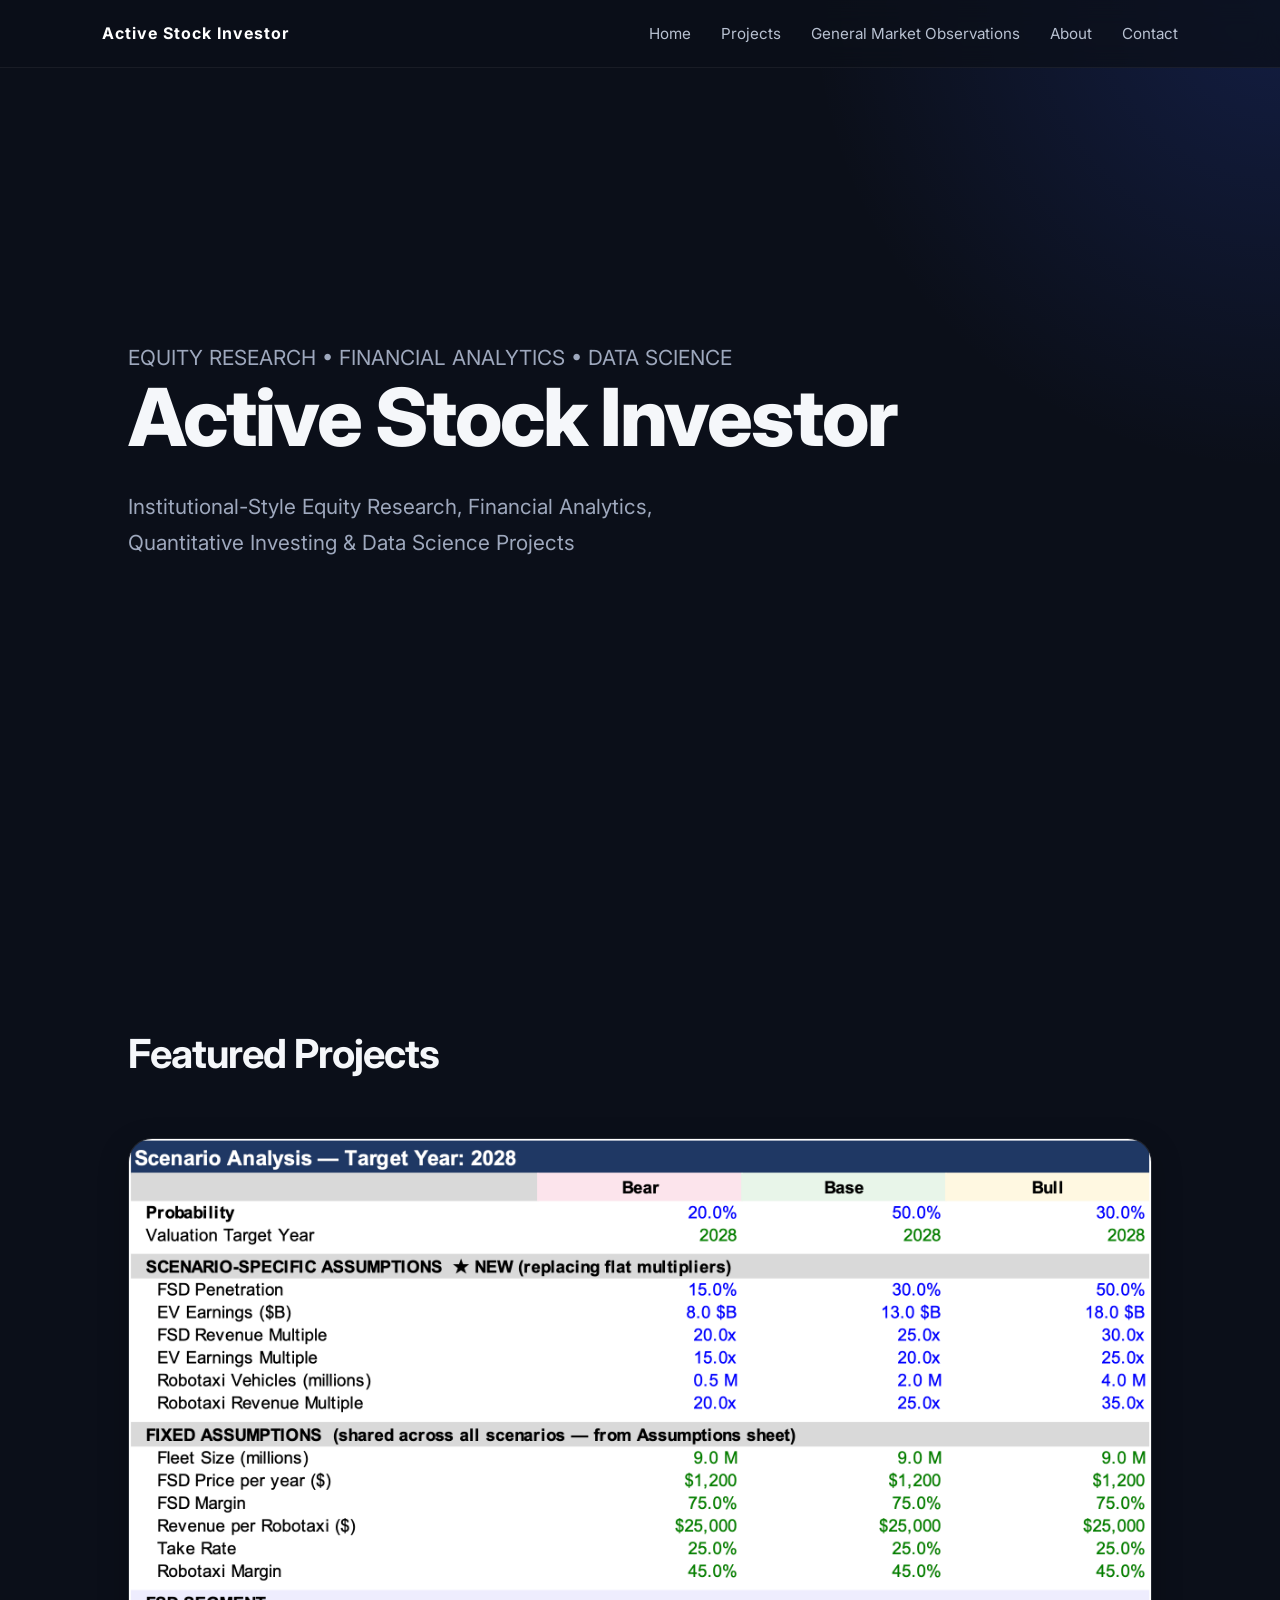
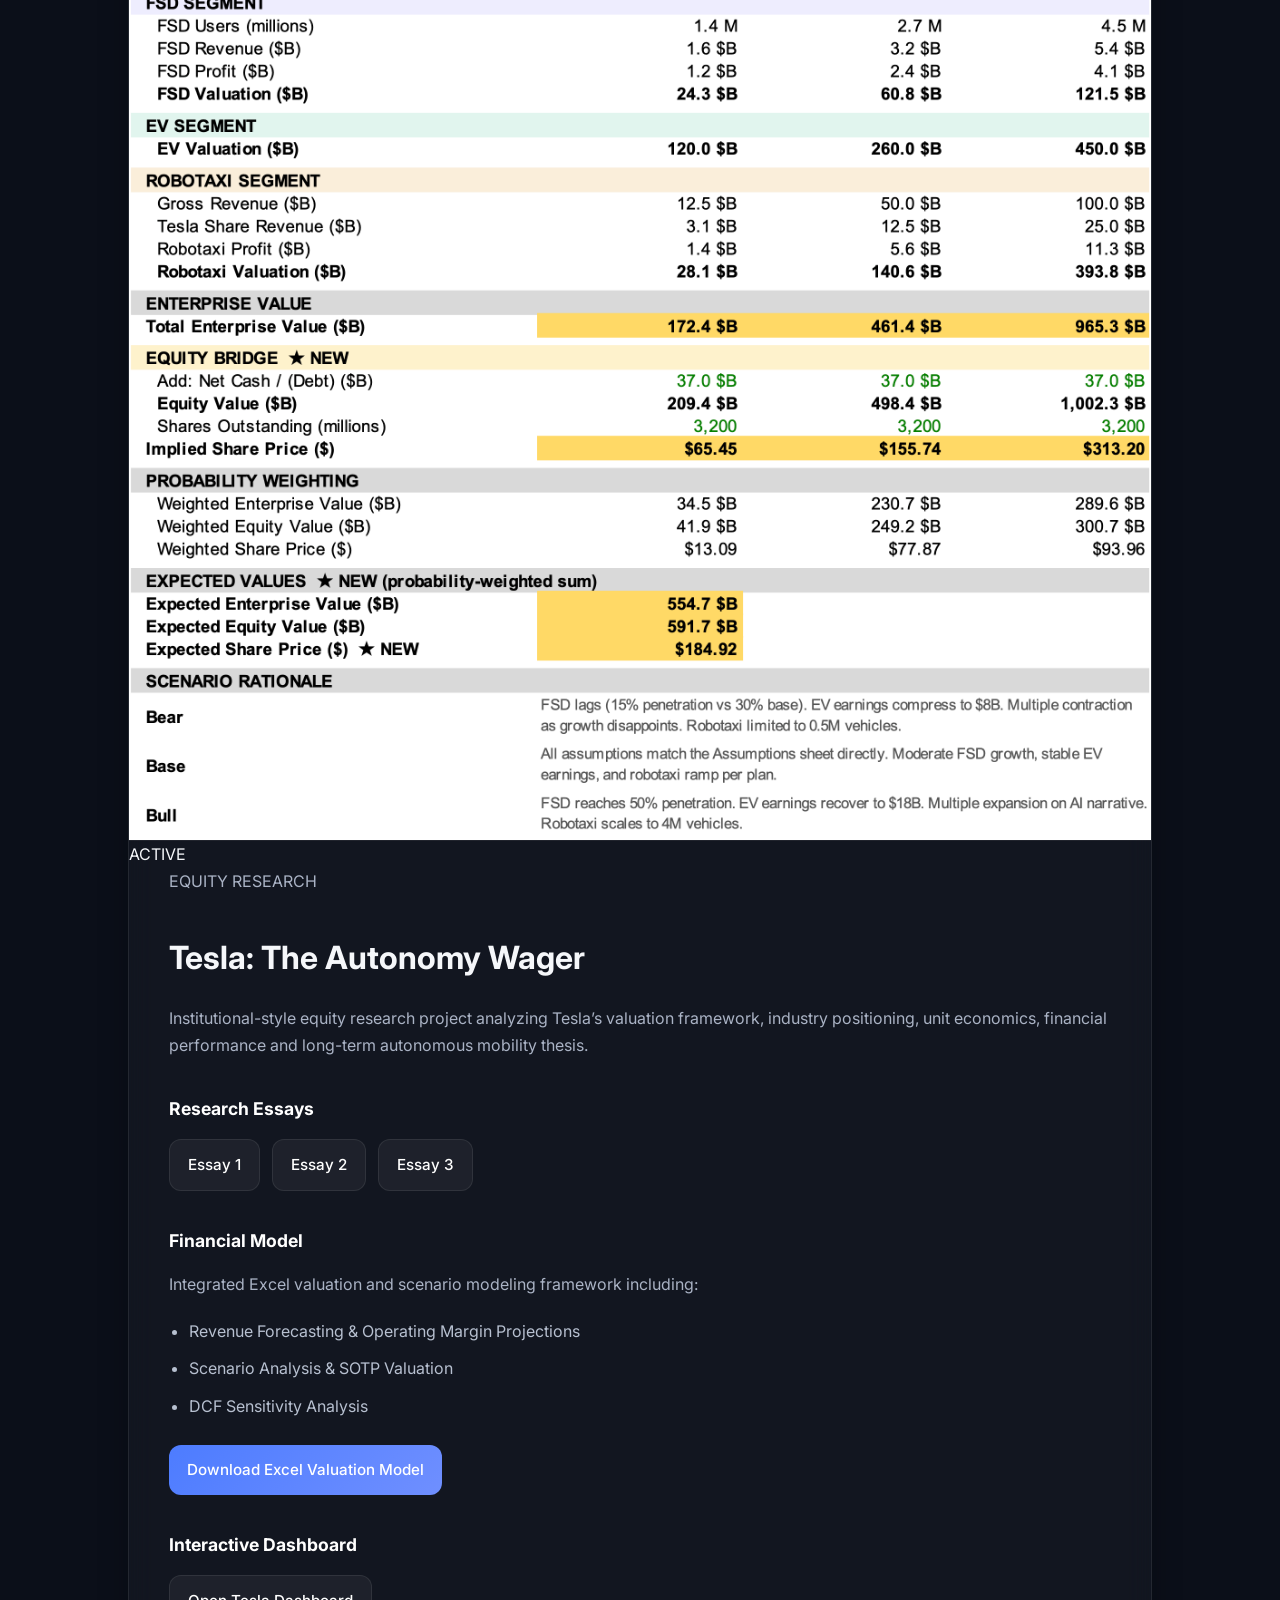
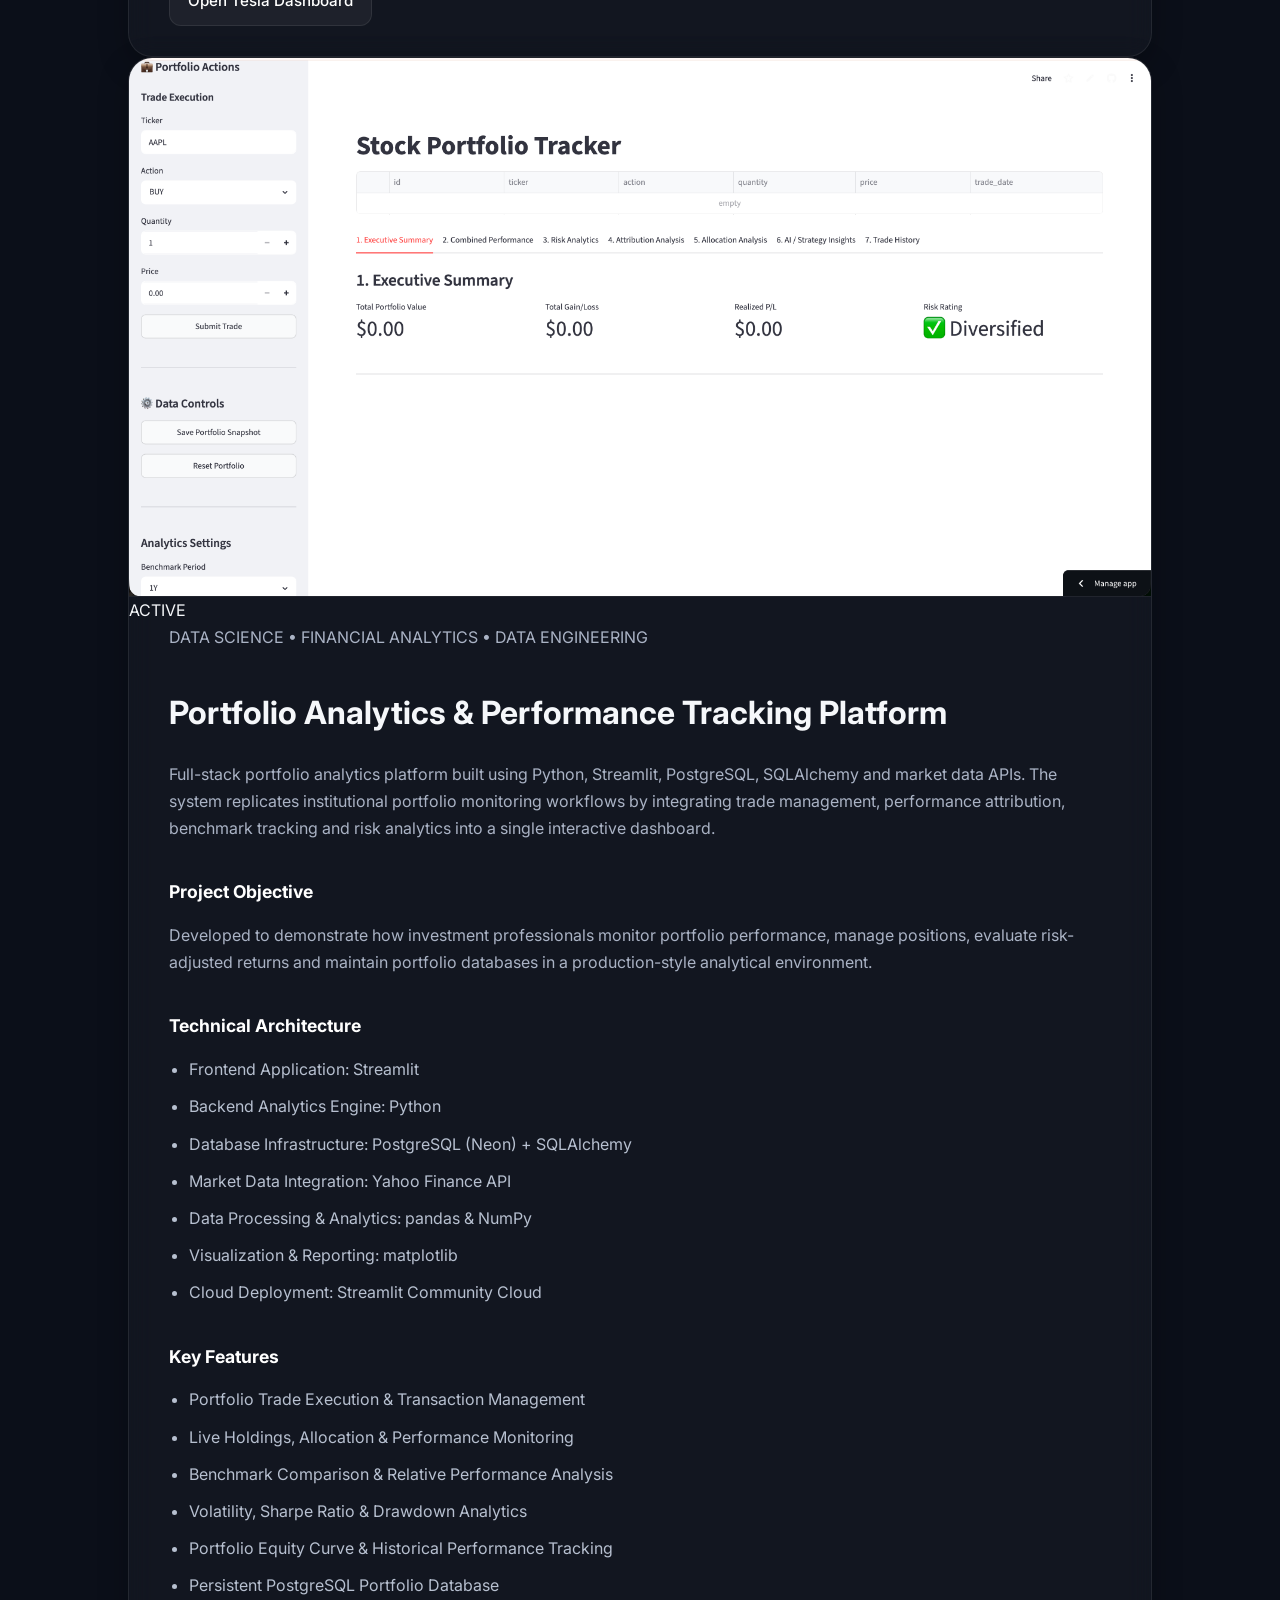
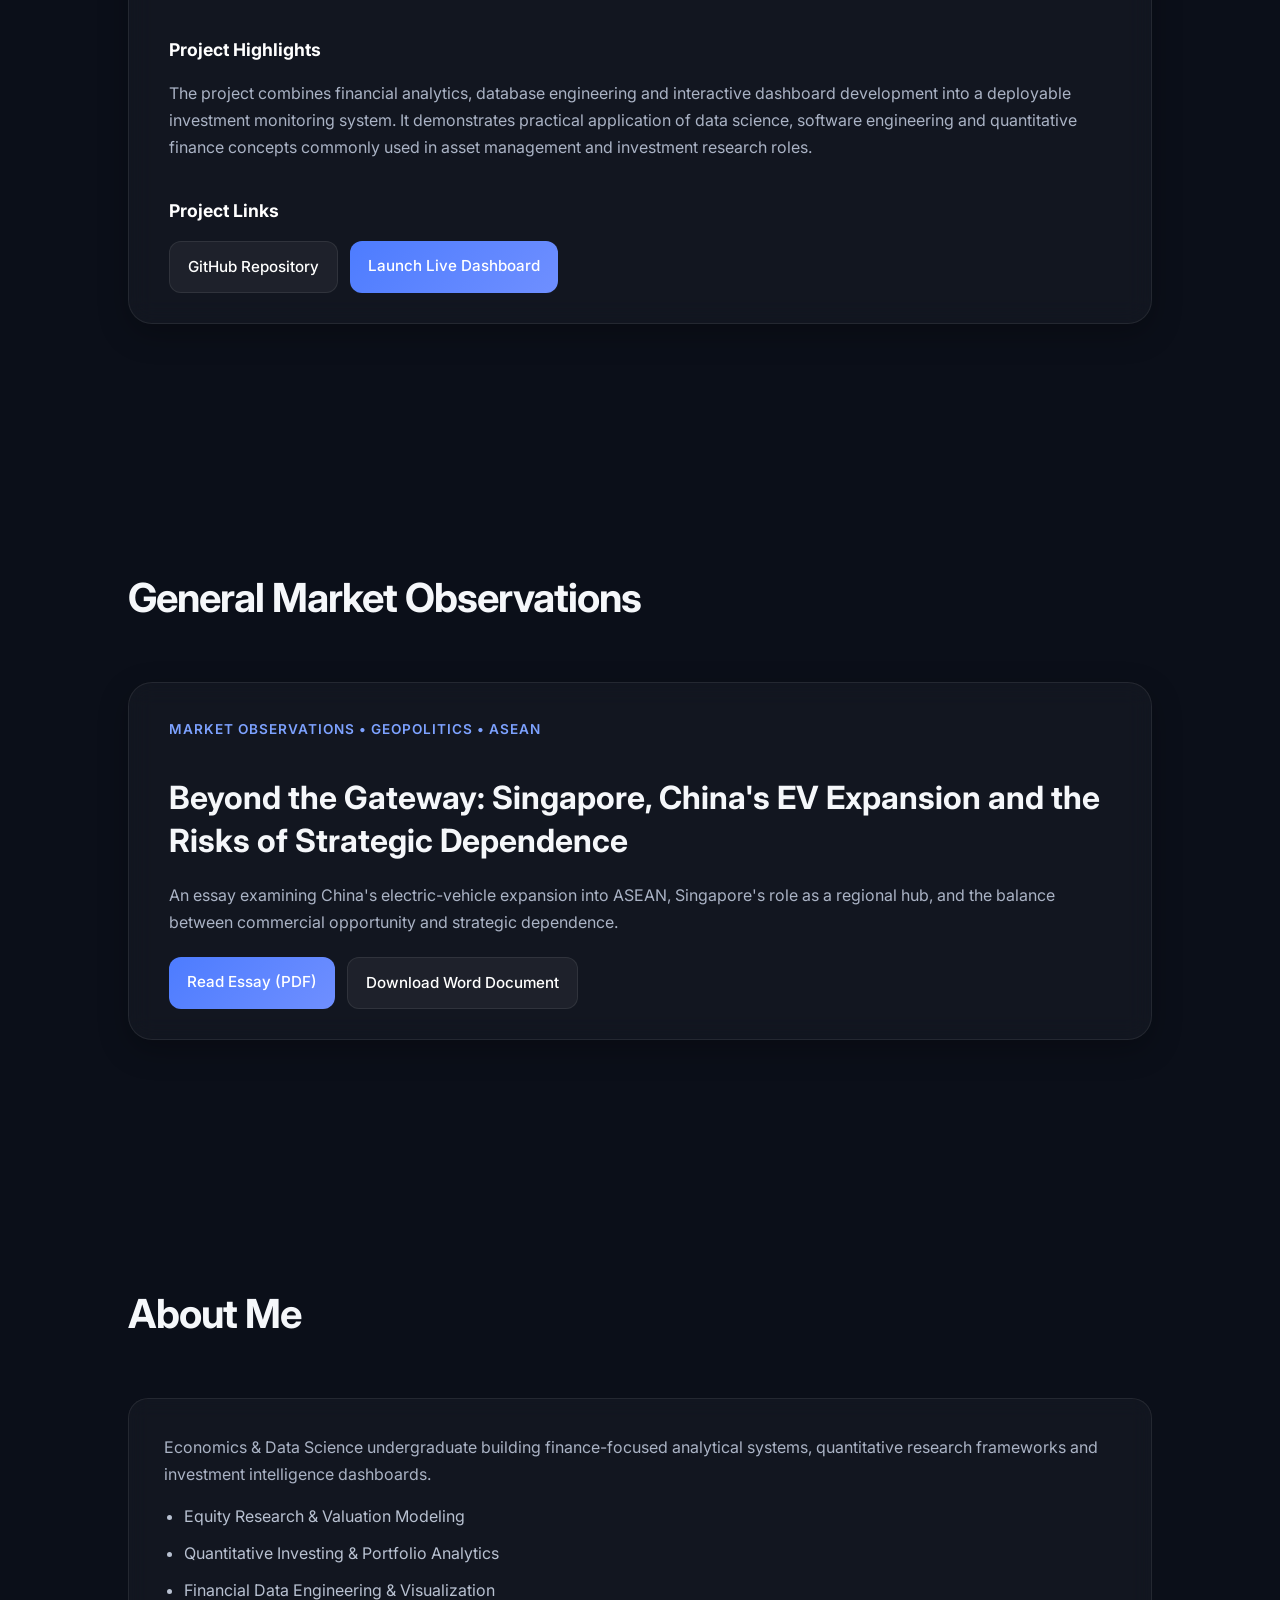
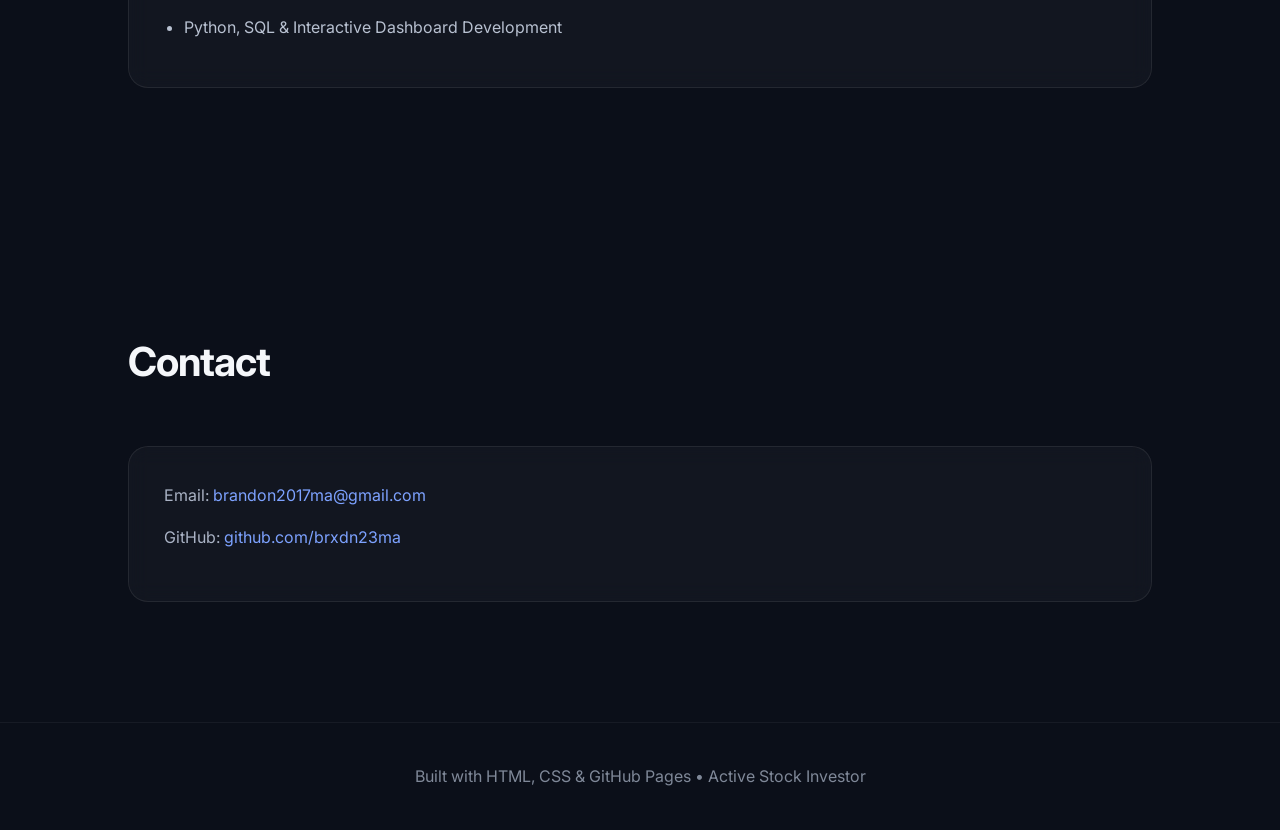
<file: index.html>
<!DOCTYPE html>
<html lang="en">
<head>
    <meta charset="UTF-8">
    <meta name="viewport" content="width=device-width, initial-scale=1.0">
    <title>Active Stock Investor | Equity Research & Data Science</title>
    <link rel="preconnect" href="https://fonts.googleapis.com">
    <link rel="preconnect" href="https://fonts.gstatic.com" crossorigin>
    
    <link href="https://fonts.googleapis.com/css2?family=Inter:wght@300;400;500;600;700;800&display=swap" rel="stylesheet">
    <link rel="stylesheet" href="style.css?v=market-observations">
</head>
<body>

    <!-- Navigation -->
    <nav>
        <div class="logo">Active Stock Investor</div>
        <ul class="nav-links">
            <li><a href="#home">Home</a></li>
            <li><a href="#projects">Projects</a></li>
            <li><a href="#general-market-observations">General Market Observations</a></li>
            <li><a href="#about">About</a></li>
            <li><a href="#contact">Contact</a></li>
        </ul>
    </nav>

    <main>
        <!-- Hero Section -->
        <section id="home" class="hero">

            <p class="hero-label">
                EQUITY RESEARCH • FINANCIAL ANALYTICS • DATA SCIENCE
            </p>

            <h1>Active Stock Investor</h1>

            <p>
                Institutional-Style Equity Research, Financial Analytics,<br>
                Quantitative Investing & Data Science Projects
            </p>

        </section>

        <!-- Projects Section -->
        <section id="projects">
            <h2>Featured Projects</h2>

            <!-- Tesla Project -->
            <div class="project-card">
                <img src="projects/tesla-analysis/images/tesla-scenario-summary.png" 
                     alt="Tesla Scenario Analysis for Valuation" 
                     class="project-image">

                     <div class="project-status">
                        ACTIVE
                    </div>

                <p class="project-tag">EQUITY RESEARCH</p>

                <h3>Tesla: The Autonomy Wager</h3>

                <p>
                    Institutional-style equity research project analyzing Tesla’s 
                    valuation framework, industry positioning, unit economics, 
                    financial performance and long-term autonomous mobility thesis.
                </p>

                <h4>Research Essays</h4>
                <div class="project-links">
                    <a href="projects/tesla-analysis/essays/tesla-autonomy-thesis-industry-analysis.pdf" target="_blank" class="btn">Essay 1</a>
                    <a href="projects/tesla-analysis/essays/tesla-unit-economics-valuation-drivers.pdf" target="_blank" class="btn">Essay 2</a>
                    <a href="projects/tesla-analysis/essays/tesla-valuation-risk-catalyst-analysis.pdf" target="_blank" class="btn">Essay 3</a>
                </div>

                <h4>Financial Model</h4>
                <p>Integrated Excel valuation and scenario modeling framework including:</p>
                <ul>
                    <li>Revenue Forecasting & Operating Margin Projections</li>
                    <li>Scenario Analysis & SOTP Valuation</li>
                    <li>DCF Sensitivity Analysis</li>
                </ul>
                <div class="project-links">
                    <a href="projects/tesla-analysis/data/tesla_valuation_model.xlsx" target="_blank" class="btn highlight">
                        Download Excel Valuation Model
                    </a>
                </div>

                <h4>Interactive Dashboard</h4>
                <div class="project-links">
                    <a href="projects/tesla-analysis/dashboard/tesla-dashboard.html" target="_blank" class="btn">
                        Open Tesla Dashboard
                    </a>
                </div>
            </div> <!-- End Project Card -->

            <!-- Portfolio Tracker Project -->
            <div class="project-card">
                <img src="projects/stock-portfolio-tracker/images/dashboard-main.png" 
                    alt="Portfolio Analytics Dashboard" 
                    class="project-image">

                <div class="project-status">
                    ACTIVE
                </div>

                <p class="project-tag">DATA SCIENCE • FINANCIAL ANALYTICS • DATA ENGINEERING</p>

                <h3>Portfolio Analytics & Performance Tracking Platform</h3>

                <p>
                    Full-stack portfolio analytics platform built using Python, Streamlit,
                    PostgreSQL, SQLAlchemy and market data APIs. The system replicates
                    institutional portfolio monitoring workflows by integrating trade
                    management, performance attribution, benchmark tracking and risk
                    analytics into a single interactive dashboard.
                </p>

                <h4>Project Objective</h4>

                <p>
                    Developed to demonstrate how investment professionals monitor portfolio
                    performance, manage positions, evaluate risk-adjusted returns and
                    maintain portfolio databases in a production-style analytical environment.
                </p>

                <h4>Technical Architecture</h4>

                <ul>
                    <li>Frontend Application: Streamlit</li>
                    <li>Backend Analytics Engine: Python</li>
                    <li>Database Infrastructure: PostgreSQL (Neon) + SQLAlchemy</li>
                    <li>Market Data Integration: Yahoo Finance API</li>
                    <li>Data Processing & Analytics: pandas & NumPy</li>
                    <li>Visualization & Reporting: matplotlib</li>
                    <li>Cloud Deployment: Streamlit Community Cloud</li>
                </ul>

                <h4>Key Features</h4>

                <ul>
                    <li>Portfolio Trade Execution & Transaction Management</li>
                    <li>Live Holdings, Allocation & Performance Monitoring</li>
                    <li>Benchmark Comparison & Relative Performance Analysis</li>
                    <li>Volatility, Sharpe Ratio & Drawdown Analytics</li>
                    <li>Portfolio Equity Curve & Historical Performance Tracking</li>
                    <li>Persistent PostgreSQL Portfolio Database</li>
                </ul>

                <h4>Project Highlights</h4>

                <p>
                    The project combines financial analytics, database engineering and
                    interactive dashboard development into a deployable investment
                    monitoring system. It demonstrates practical application of data
                    science, software engineering and quantitative finance concepts
                    commonly used in asset management and investment research roles.
                </p>

                <h4>Project Links</h4>

                <div class="project-links">

                    <a href="https://github.com/brxdn23ma/stock-portfolio-tracker" 
                    target="_blank" 
                    class="btn">
                        GitHub Repository
                    </a>

                    <a href="https://active-stock-investor-wuznxtmnvgkbiqtuf83cx5.streamlit.app/" 
                    target="_blank" 
                    class="btn highlight">
                        Launch Live Dashboard
                    </a>
                </div>
            </div>
            <!-- End Project Card -->

        </section>

        <!-- General Market Observations Section -->
        <section id="general-market-observations" aria-labelledby="market-observations-heading">
            <h2 id="market-observations-heading">General Market Observations</h2>

            <article class="project-card observation-card" aria-labelledby="beyond-the-gateway-title">
                <p class="project-tag">MARKET OBSERVATIONS • GEOPOLITICS • ASEAN</p>

                <h3 id="beyond-the-gateway-title">Beyond the Gateway: Singapore, China's EV Expansion and the Risks of Strategic Dependence</h3>

                <p>
                    An essay examining China's electric-vehicle expansion into ASEAN,
                    Singapore's role as a regional hub, and the balance between
                    commercial opportunity and strategic dependence.
                </p>

                <div class="project-links">
                    <a href="observations/essays/beyond-the-gateway.pdf" target="_blank" rel="noopener noreferrer" class="btn highlight">Read Essay (PDF)</a>
                    <a href="observations/essays/beyond-the-gateway.docx" download class="btn">Download Word Document</a>
                </div>
            </article>
        </section>

        <!-- About Section -->
        <section id="about">
            <h2>About Me</h2>
            <div class="card">

                <p>
                    Economics & Data Science undergraduate building finance-focused
                    analytical systems, quantitative research frameworks and
                    investment intelligence dashboards.
                </p>

                <ul>
                    <li>Equity Research & Valuation Modeling</li>
                    <li>Quantitative Investing & Portfolio Analytics</li>
                    <li>Financial Data Engineering & Visualization</li>
                    <li>Python, SQL & Interactive Dashboard Development</li>
                </ul>

            </div>
        </section>

        <!-- Contact Section -->
        <section id="contact">
            <h2>Contact</h2>
            <div class="card">
                <p>Email: <a href="mailto:brandon2017ma@gmail.com">brandon2017ma@gmail.com</a></p>
                <p>GitHub: <a href="https://github.com/brxdn23ma" target="_blank">github.com/brxdn23ma</a></p>
            </div>
        </section>
    </main>

    <footer>
        <p>
            Built with HTML, CSS & GitHub Pages • Active Stock Investor
        </p>
    </footer>

    <script src="script.js"></script>
</body>
</html>
</file>
<file: style.css>
/* =========================
   GLOBAL
========================= */

* {
    margin: 0;
    padding: 0;
    box-sizing: border-box;
}

html {
    scroll-behavior: smooth;
}

body {
    font-family: 'Inter', sans-serif;
    background: #0b0f19;
    color: #f5f7fa;
    line-height: 1.7;
}

/* =========================
   NAVBAR
========================= */

nav {
    position: fixed;
    width: 100%;
    top: 0;
    z-index: 1000;

    background: rgba(11, 15, 25, 0.75);
    backdrop-filter: blur(12px);

    border-bottom: 1px solid rgba(255,255,255,0.06);

    display: flex;
    justify-content: space-between;
    align-items: center;

    padding: 20px 8%;
}

.logo {
    flex-shrink: 0;
    font-size: 1rem;
    font-weight: 700;
    letter-spacing: 1px;
    color: #ffffff;
}

.nav-links {
    display: flex;
    flex-wrap: wrap;
    justify-content: flex-end;
    list-style: none;
    gap: 30px;
    margin-left: 24px;
}

.nav-links a {
    text-decoration: none;
    color: #b8c1d1;
    font-size: 0.95rem;
    transition: 0.3s ease;
}

.nav-links a:hover {
    color: #ffffff;
}

/* =========================
   MAIN LAYOUT
========================= */

main {
    width: 100%;
}

/* =========================
   HERO SECTION
========================= */

.hero {
    min-height: 100vh;

    display: flex;
    flex-direction: column;
    justify-content: center;

    padding: 0 10%;

    background:
        radial-gradient(circle at top right,
        rgba(55, 95, 255, 0.18),
        transparent 30%),
        #0b0f19;
}

.hero h1 {
    font-size: 5rem;
    line-height: 1.05;
    max-width: 900px;

    margin-bottom: 30px;

    font-weight: 800;
    letter-spacing: -2px;
}

.hero p {
    font-size: 1.3rem;
    color: #9ea8bd;
    max-width: 700px;
}

/* =========================
   SECTIONS
========================= */

section {
    padding: 120px 10%;
}

section h2 {
    font-size: 2.5rem;
    margin-bottom: 50px;
    font-weight: 700;
    letter-spacing: -1px;
}

#general-market-observations {
    scroll-margin-top: 120px;
}

.observation-card {
    padding-top: 35px;
}

.observation-card .project-tag {
    color: #7da2ff;
    font-size: 0.85rem;
    font-weight: 600;
    letter-spacing: 1px;
}

.observation-card h3 {
    margin-top: 0;
    line-height: 1.35;
}

/* =========================
   PROJECT CARD
========================= */

.project-card {
    background: rgba(255,255,255,0.03);

    border: 1px solid rgba(255,255,255,0.08);

    border-radius: 24px;

    overflow: hidden;

    backdrop-filter: blur(12px);

    transition: 0.35s ease;

    box-shadow:
        0 10px 30px rgba(0,0,0,0.25);
}

.project-card:hover {
    transform: translateY(-6px);

    border-color: rgba(255,255,255,0.14);

    box-shadow:
        0 18px 45px rgba(0,0,0,0.35);
}

.project-image {
    width: 100%;
    display: block;

    border-bottom: 1px solid rgba(255,255,255,0.06);
}

.project-card h3 {
    font-size: 2rem;
    margin: 35px 40px 20px;
}

.project-card p,
.project-card ul,
.project-card h4,
.project-links {
    margin-left: 40px;
    margin-right: 40px;
}

.project-card p {
    color: #aab3c5;
    margin-bottom: 20px;
}

.project-card h4 {
    margin-top: 35px;
    margin-bottom: 15px;

    font-size: 1.1rem;
    color: #ffffff;
}

.project-card ul {
    padding-left: 20px;
    margin-bottom: 25px;
}

.project-card li {
    margin-bottom: 10px;
    color: #b7c0d0;
}

/* =========================
   BUTTONS
========================= */

.project-links {
    display: flex;
    flex-wrap: wrap;
    gap: 12px;

    margin-bottom: 30px;
}

.btn {
    display: inline-block;

    padding: 12px 18px;

    border-radius: 12px;

    background: rgba(255,255,255,0.05);

    border: 1px solid rgba(255,255,255,0.08);

    color: #ffffff;

    text-decoration: none;

    font-size: 0.95rem;
    font-weight: 500;

    transition: 0.3s ease;
}

.btn:hover {
    background: rgba(255,255,255,0.10);

    transform: translateY(-2px);
}

.highlight {
    background: linear-gradient(
        135deg,
        #4d7cff,
        #6f8fff
    );

    border: none;
}

.highlight:hover {
    opacity: 0.92;
}

/* =========================
   ABOUT + CONTACT CARDS
========================= */

.card {
    background: rgba(255,255,255,0.03);

    border: 1px solid rgba(255,255,255,0.08);

    border-radius: 20px;

    padding: 35px;

    backdrop-filter: blur(10px);
}

.card p {
    color: #aab3c5;
    margin-bottom: 15px;
}

.card ul {
    padding-left: 20px;
}

.card li {
    margin-bottom: 10px;
    color: #b8c1d1;
}

.card a {
    color: #7da2ff;
    text-decoration: none;
}

/* =========================
   FOOTER
========================= */

footer {
    text-align: center;
    padding: 40px;

    color: #7f8898;

    border-top: 1px solid rgba(255,255,255,0.05);
}

/* =========================
   RESPONSIVE
========================= */

@media (max-width: 900px) {

    .hero h1 {
        font-size: 3rem;
    }

    .hero p {
        font-size: 1.1rem;
    }

    section {
        padding: 100px 7%;
    }

    nav {
        padding: 20px 7%;
    }

    .nav-links {
        gap: 18px;
    }

    .project-card h3,
    .project-card p,
    .project-card ul,
    .project-card h4,
    .project-links {
        margin-left: 25px;
        margin-right: 25px;
    }

}

@media (max-width: 700px) {
    nav {
        flex-direction: column;
        align-items: flex-start;
        gap: 10px;
        padding: 16px 7%;
    }

    .nav-links {
        justify-content: flex-start;
        gap: 6px 18px;
        margin-left: 0;
    }

    #general-market-observations {
        scroll-margin-top: 180px;
    }

    #general-market-observations h2 {
        font-size: 2rem;
    }

    .observation-card h3 {
        font-size: 1.55rem;
    }
}
</file>
